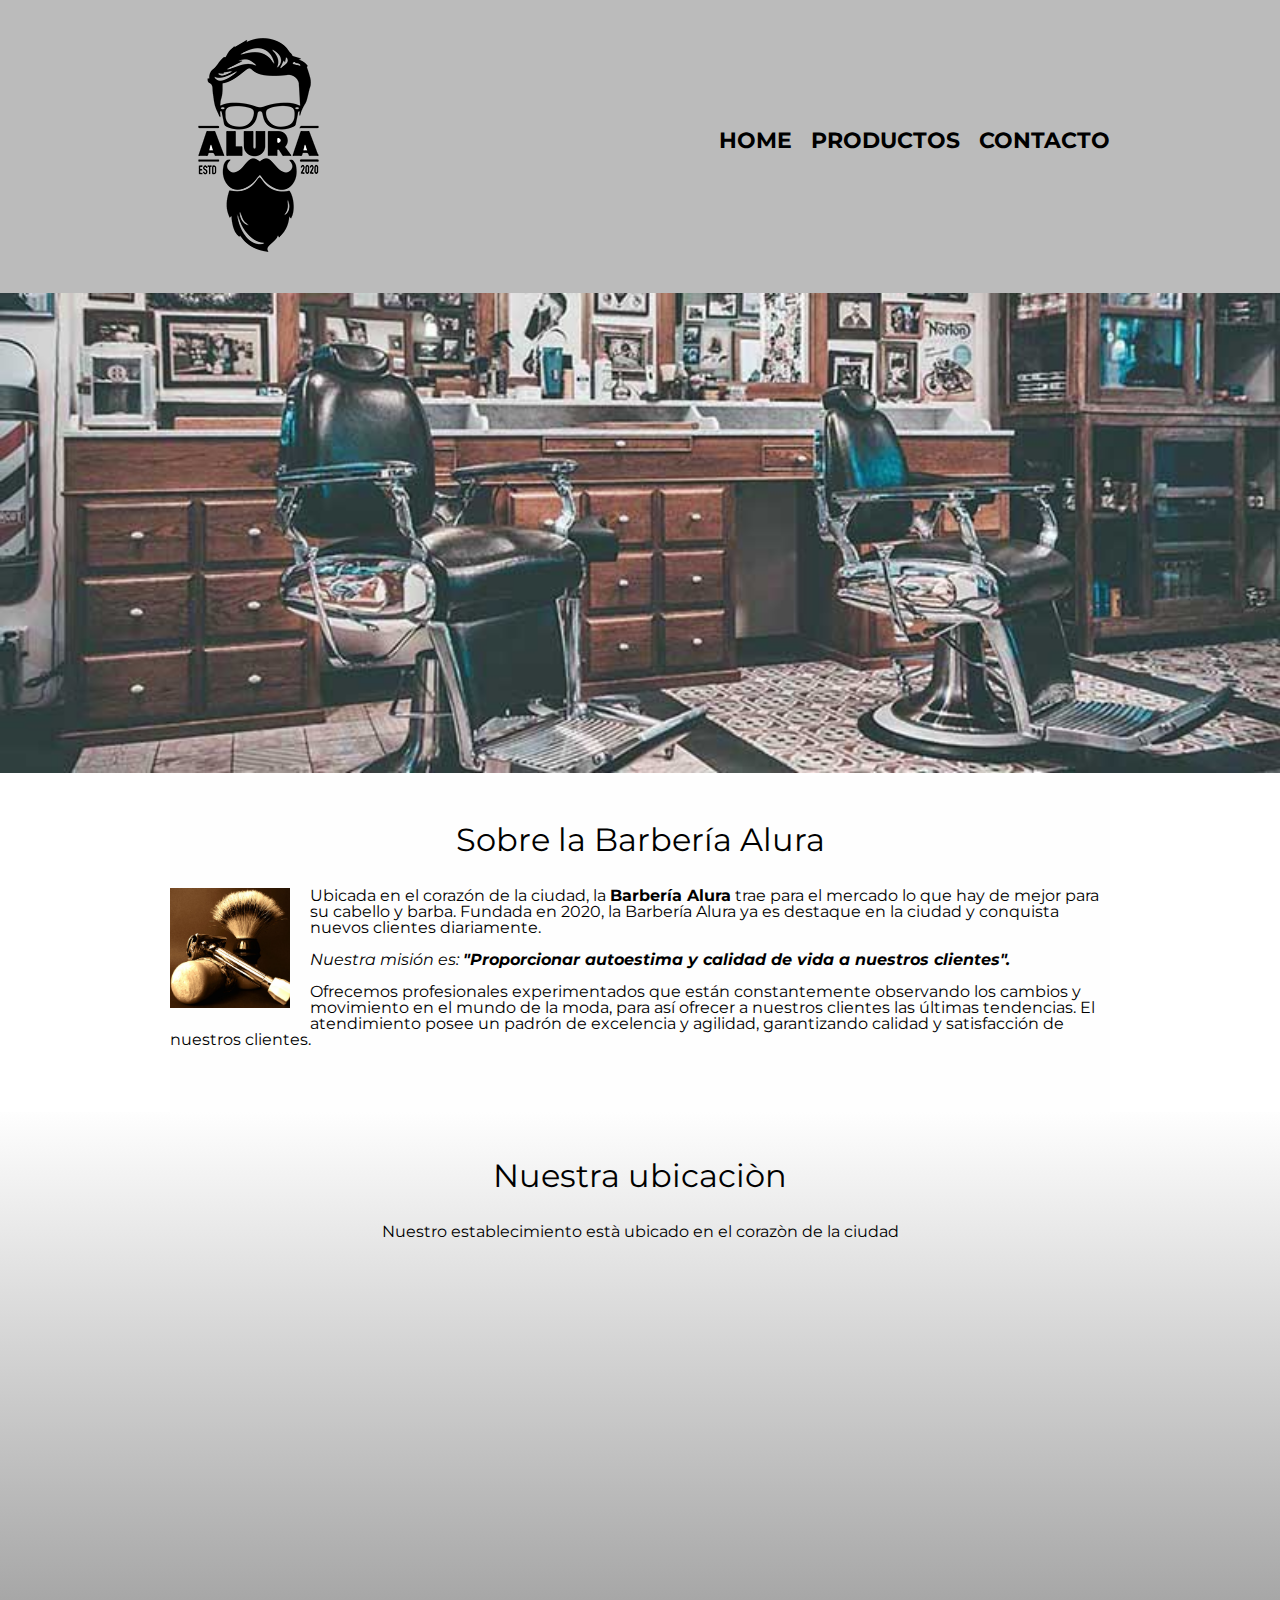
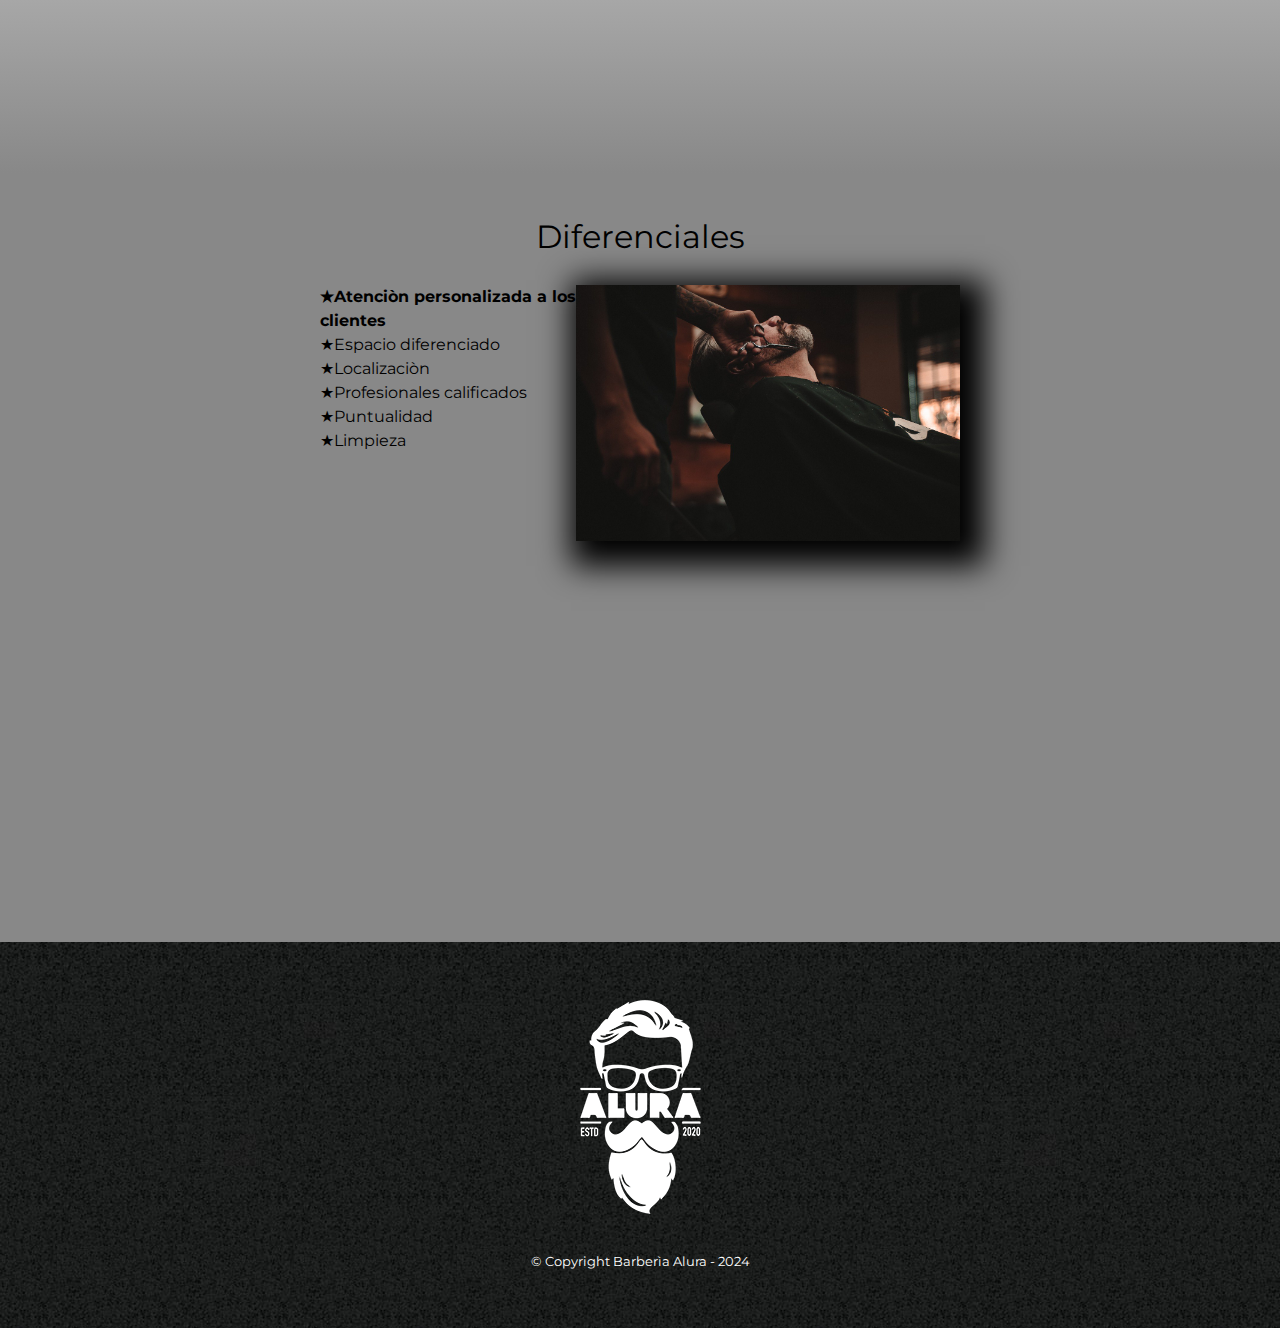
<file: index.html>
<!DOCTYPE html>
<html lang="es">

    <head>

        <meta charset="UTF-8">
        <meta name="viewport" content="width=device-width">
        <title>Barberìa Alura</title>
        <link rel="stylesheet" href="reset.css">
        <link rel="stylesheet" href="style.css">
        <link href="https://fonts.googleapis.com/css2?family=Montserrat:ital,wght@0,100..900;1,100..900&display=swap" rel="stylesheet">
    
    </head>

    <body>

        <header>
            <div class="caja">
                <h1><img src="imagenes/logo.png"></h1>
                <nav>
                    <ul>
                        <li><a href="index.html">Home</a></li>
                        <li><a href="productos.html">Productos</a></li>
                        <li><a href="contacto.html">Contacto</a></li>
                    </ul>
                </nav>
            </div>
        </header>

        <img class="banner" src="banner/banner.jpg">

        <main>
            <section class="principal">

                <h2 class="titulo-principal">Sobre la Barbería Alura</h2>

                <img class="utensilios"  src="imagenes/utensilios.jpg" alt="Utensilios de un barbero.">
    
                <p>Ubicada en el corazón de la ciudad, la <strong>Barbería Alura</strong> trae para el mercado lo que hay de mejor para su cabello y barba. Fundada en 2020, la Barbería Alura ya es destaque en la ciudad y conquista nuevos clientes diariamente.</p>
        
                <p id="mision"><em>Nuestra misión es: <strong>"Proporcionar autoestima y calidad de vida a nuestros clientes".</strong></em></p>
        
                <p>Ofrecemos profesionales experimentados que están constantemente observando los cambios y movimiento en el mundo de la moda, para así ofrecer a nuestros clientes las últimas tendencias. El atendimiento posee un padrón de excelencia y agilidad, garantizando calidad y satisfacción de nuestros clientes. </p> 
            </section>

            <section class="mapa">
                <h3 class="titulo-principal">Nuestra ubicaciòn</h3>
                <p>Nuestro establecimiento està ubicado en el corazòn de la ciudad</p>

                <div class="mapa-contenido">
                    <iframe src="https://www.google.com/maps/embed?pb=!1m18!1m12!1m3!1d3656.407977726848!2d-46.637213023882765!3d-23.589697062635306!2m3!1f0!2f0!3f0!3m2!1i1024!2i768!4f13.1!3m3!1m2!1s0x94ce5bd9bb943bf5%3A0x6f642995c970f0fe!2scaelum%20alura!5e0!3m2!1ses-419!2sco!4v1708293537630!5m2!1ses-419!2sco" width="100%" height="450" style="border:0;" allowfullscreen="" loading="lazy" referrerpolicy="no-referrer-when-downgrade"></iframe>
                </div>


            </section>
    
            <section class="diferenciales">
    
                <h3 class="titulo-principal">Diferenciales</h3>
            
                <div class="contenido-diferenciales">
                    <ul class="lista-diferenciales">
                        <li class="items">Atenciòn personalizada a los clientes</li>
                        <li class="items">Espacio diferenciado</li>
                        <li class="items">Localizaciòn</li>
                        <li class="items">Profesionales calificados</li>
                        <li class="items">Puntualidad</li>
                        <li class="items">Limpieza</li>
                    </ul><img src="diferenciales/diferenciales.jpg" class="imagen-diferenciales">
                </div>
                <div class="video">
                    <iframe width="100%" height="315" src="https://www.youtube.com/embed/wcVVXUV0YUY?si=7mAgavYRPeZlQ2PK" title="YouTube video player" frameborder="0" allow="accelerometer; autoplay; clipboard-write; encrypted-media; gyroscope; picture-in-picture; web-share" allowfullscreen></iframe>
                </div>
    
            </section>



        </main>

        <footer>
            <img src="imagenes/logo-blanco.png">
            <p class="copyright">&copy Copyright Barberìa Alura - 2024</p>
        </footer>
          
    <body>
</html>
</file>
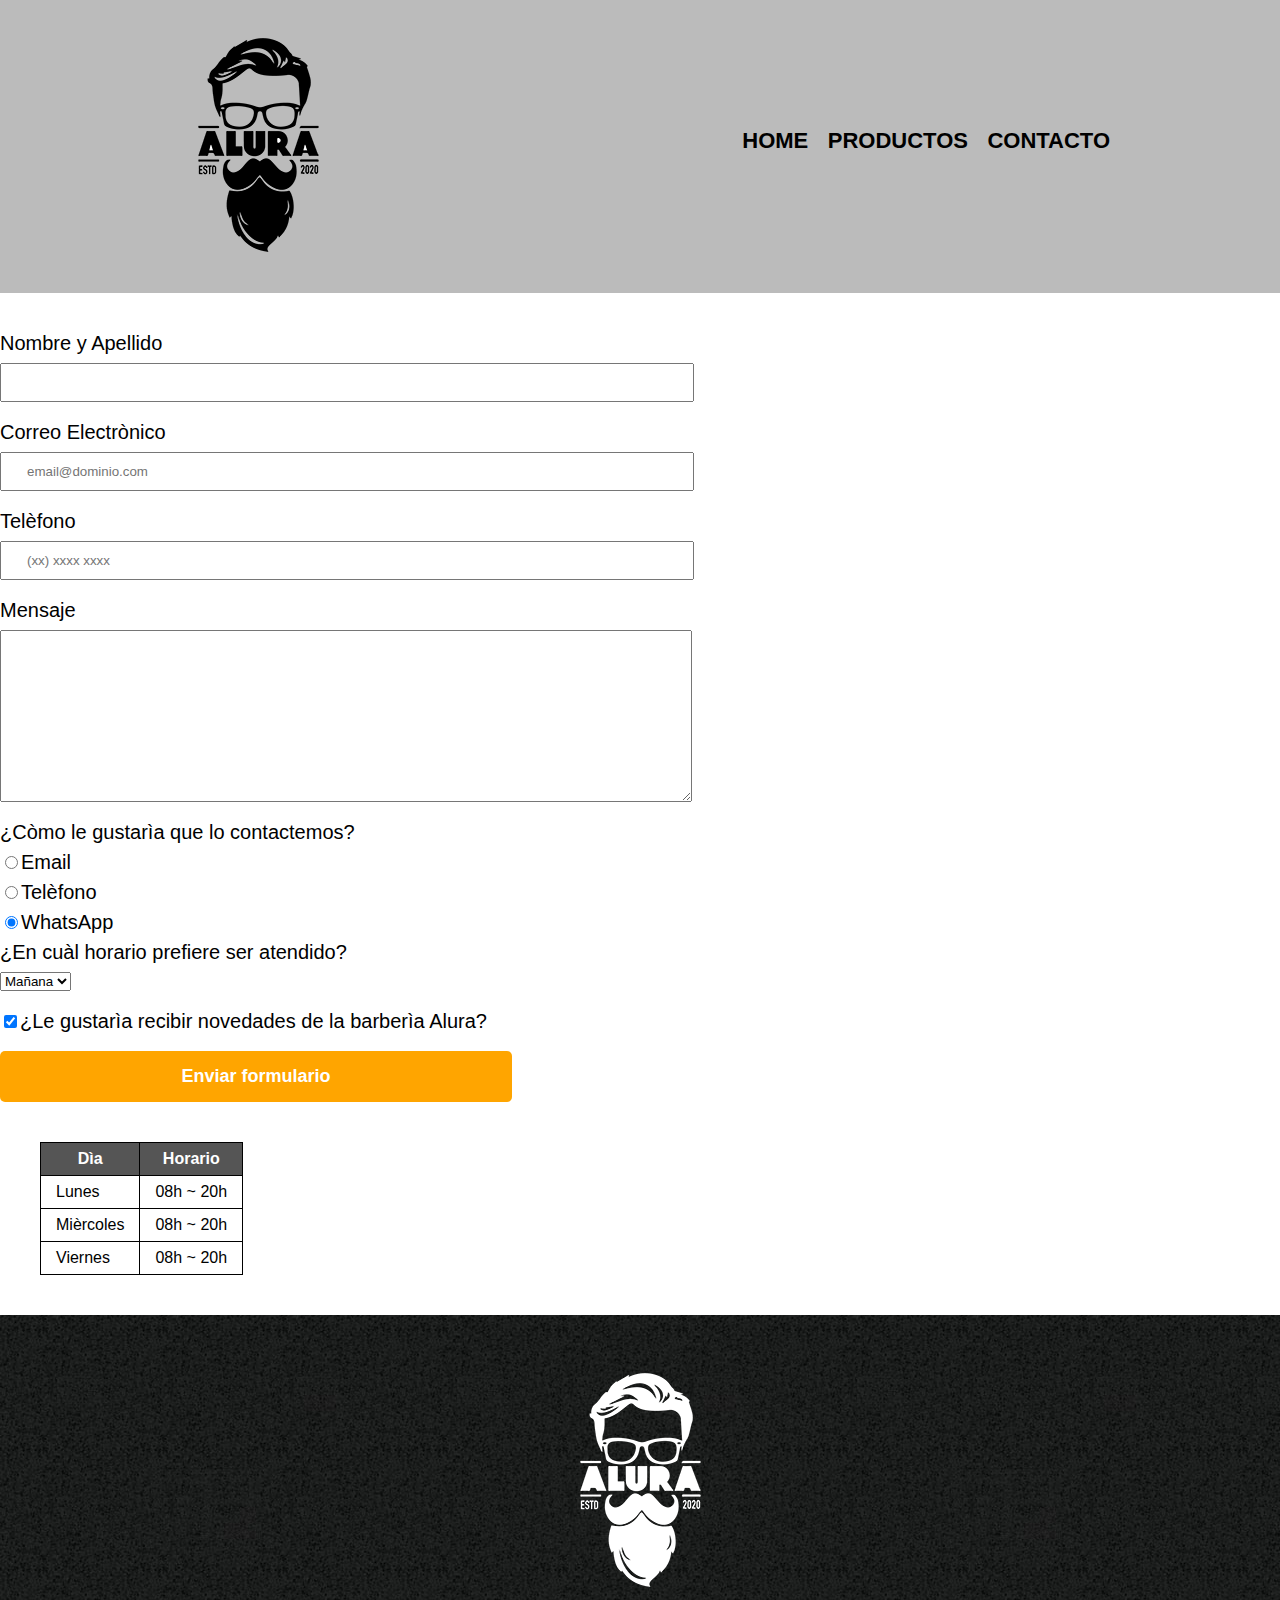
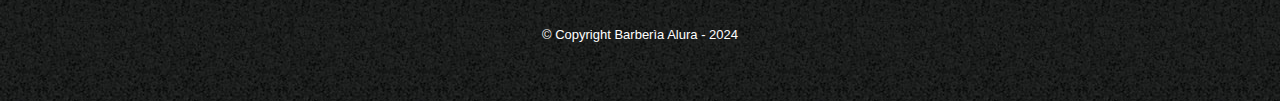
<file: contacto.html>
<!DOCTYPE html>

<html>
    <head>
        <meta charset="UTF-8">
        <title>Contacto - Barberìa Alura</title>
        <link rel="stylesheet" href="reset.css">
        <link rel="stylesheet" href="style.css">
    </head>
    <body>
        <header>
            <div class="caja">
                <h1><img src="imagenes/logo.png" alt="Logo de la Barberìa Alura"></h1>
                <nav>
                    <ul>
                        <li><a href="index.html">Home</a></li>
                        <li><a href="productos.html">Productos</a></li>
                        <li><a href="contacto.html">Contacto</a></li>
                    </ul>
                </nav>
            </div>
        </header>
        <main>
            <form>
                <label for="nombreapellido">Nombre y Apellido</label>
                <input type="text" id="nombreapellido" class="input-padron" required>

                <label for="correoelectronico">Correo Electrònico</label>
                <input type="email" id="correoelectronico" class="input-padron" required placeholder="email@dominio.com">

                <label for="telefono">Telèfono</label>
                <input type="tel" id="telefono" class="input-padron" required placeholder="(xx) xxxx xxxx">

                <label for="mensaje">Mensaje</label>
                <textarea cols="70" rows="10" id="mensaje"class="input-padron" required></textarea>

                <fieldset>
                    <legend>¿Còmo le gustarìa que lo contactemos?</legend>

                    <label for="radio-email"><input type="radio" name="contacto" value="email" id="radio-email">Email</label>
                   
                    <label for="radio-telefono"><input type="radio" name="contacto" value="telefono" id="radio-telefono">Telèfono</label>
                    
                    <label for="radio-whatsapp"> <input type="radio" name="contacto" value="whatsapp" id="radio-whatsapp"checked>WhatsApp</label>
                   
                </fieldset>

                <fieldset>
                    <legend>¿En cuàl horario prefiere ser atendido?</legend>
                    <select>
                        <option>Mañana</option>
                        <option>Tarde</option>
                        <option>Noche</option>
                    </select>
                </fieldset>

                <label class="checkbox"><input type="checkbox" checked>¿Le gustarìa recibir novedades de la barberìa Alura?</label>

                <input type="submit" value="Enviar formulario" class="enviar"> 

            </form>

            <table>
                <thead>
                    <tr>
                        <th>Dìa</th> 
                        <th>Horario</th>
                    </tr>
                </thead>
                <tbody>
                    <tr>
                        <td>Lunes</td> 
                        <td>08h ~ 20h</td>
                    </tr>
                    <tr>
                        <td>Mièrcoles</td> 
                        <td>08h ~ 20h</td>
                    </tr>
                    <tr>
                        <td>Viernes</td> 
                        <td>08h ~ 20h</td>
                    </tr>
                </tbody>
            </table>

        </main>
        <footer>
            <img src="imagenes/logo-blanco.png" alt="Logo de la Barberìa Alura">
            <p class="copyright">&copy Copyright Barberìa Alura - 2024</p>
        </footer>
    </body>
</html>
</file>
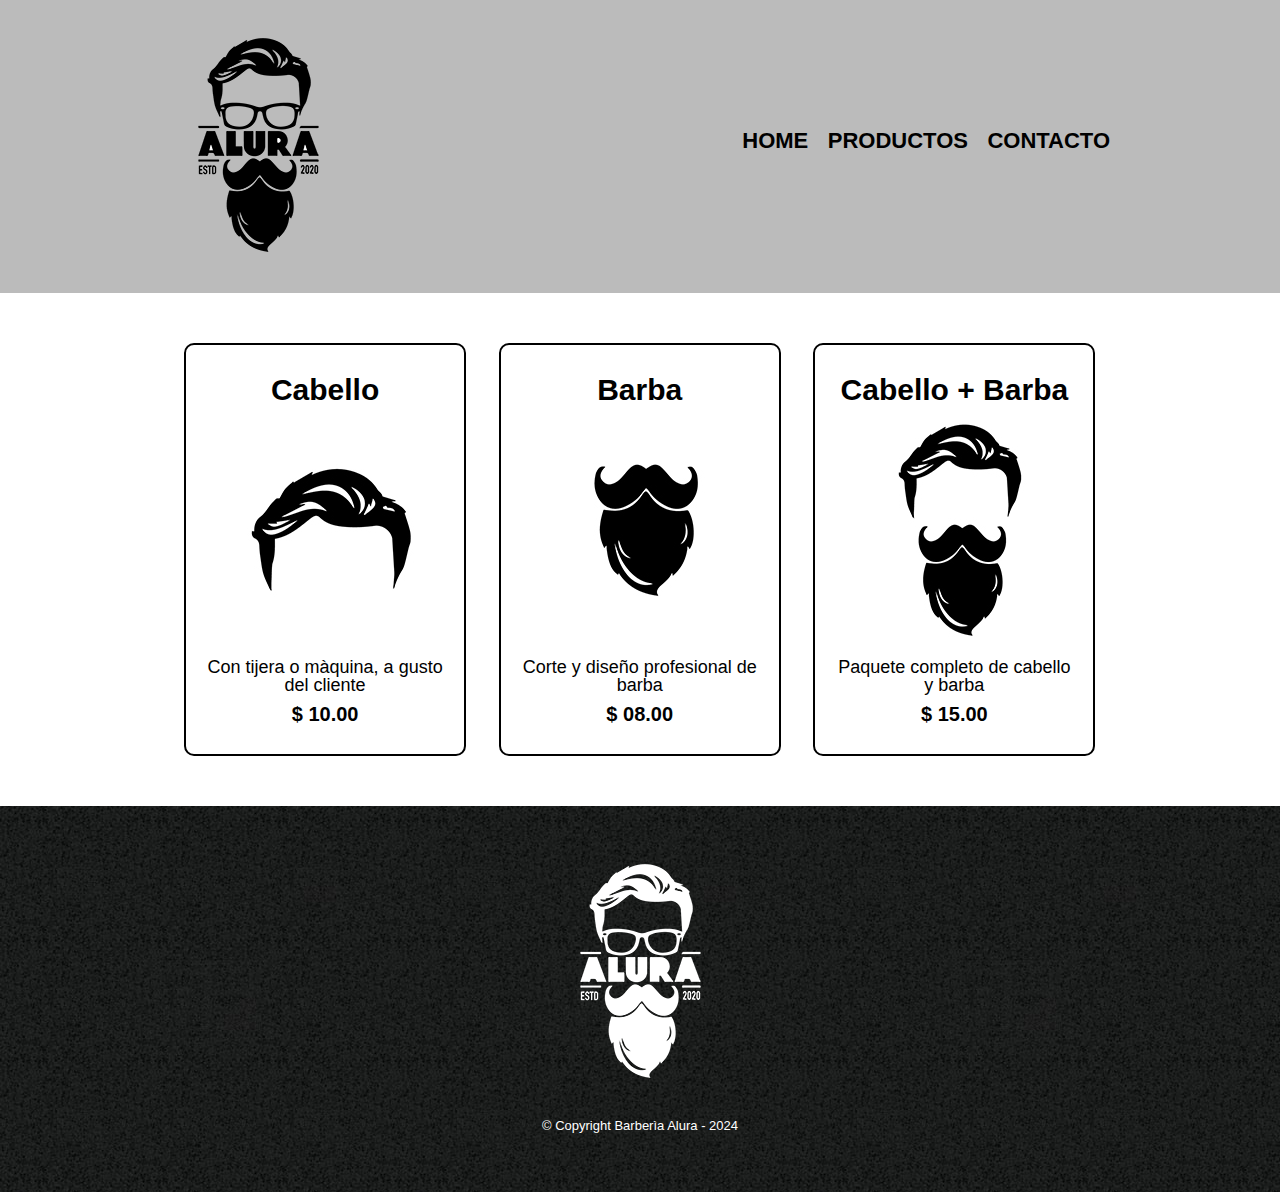
<file: productos.html>
<!DOCTYPE html>

<html>
    <head>
        <meta charset="UTF-8">
        <title>Productos - Barberìa Alura</title>
        <link rel="stylesheet" href="reset.css">
        <link rel="stylesheet" href="style.css">
    </head>
    <body>
        <header>
            <div class="caja">
                <h1><img src="imagenes/logo.png"></h1>
                <nav>
                    <ul>
                        <li><a href="index.html">Home</a></li>
                        <li><a href="productos.html">Productos</a></li>
                        <li><a href="contacto.html">Contacto</a></li>
                    </ul>
                </nav>
            </div>
        </header>

        <main>
            <ul class="productos">
                <li>
                    <h2>Cabello</h2>
                    <img src="imagenes/cabello.jpg">
                    <p class="producto-descripcion">Con tijera o màquina, a gusto del cliente</p>
                    <p class="producto-precio">$ 10.00</p>
                </li>
                <li>
                    <h2>Barba</h2>
                    <img src="imagenes/barba.jpg">
                    <p class="producto-descripcion">Corte y diseño profesional de barba</p>
                    <p class="producto-precio">$ 08.00</p>
                </li>
                <li>
                    <h2>Cabello + Barba</h2>
                    <img src="imagenes/cabello+barba.jpg">
                    <p class="producto-descripcion">Paquete completo de cabello y barba</p>
                    <p class="producto-precio">$ 15.00</p>
                </li>
            </ul>
        </main>

        <footer>
            <img src="imagenes/logo-blanco.png">
            <p class="copyright">&copy Copyright Barberìa Alura - 2024</p>
        </footer>
    </body>
</html>
</file>
<file: style.css>
body{
    font-family: "Montserrat", sans-serif;
}

header {
    background-color: #BBBBBB;
    padding: 20px 0;
}

.caja{
    width: 940px;
    position: relative;
    margin: 0 auto;
}

nav{
    position: absolute;
    top:110px;
    right: 0;
}

nav li{
    display: inline;
    margin: 0 0 0 15px;
}

nav a{
    text-transform: uppercase;
    color: #000000;
    font-weight: bold;
    font-size: 22px;
    text-decoration: none;
}

nav a:hover{
    color: #c78c19;
    text-decoration: underline;
}

.productos{
    width: 940px;
    margin: 0 auto;
    padding: 50px;
}


.productos li{
    display: inline-block;
    text-align: center;
    width: 30%;
    vertical-align: top;
    margin: 0 1.5%;
    padding: 30px 20px;
    box-sizing: border-box;
    border: 2px solid #000000;
    border-radius: 10px;
}

.productos li:hover{
    border-color: #c78c19;
}

.productos li:active{
    border-color: #088c19;
}

.productos h2{
    font-size: 30px;
    font-weight: bold;
}

.productos li:hover h2{
    font-size: 33px;
}

.producto-descripcion{
    font-size: 18px;
}

.producto-precio{
    font-size: 20px;
    font-weight: bold;
    margin-top: 10px;
}

footer{
    text-align: center;
    background: url(imagenes/bg.jpg);
    padding: 40px;
}

.copyright{
    color: #ffffff;
    font-size: 13px;
    margin: 20px;
}

form{
    margin: 40px 0;
}

form label, form legend{
    display: block;
    font-size: 20px;
    margin: 0 0 10px;
}

.input-padron{
    display: block;
    margin: 0 0 20px;
    padding: 10px 25px;
    width: 50%;
}

.checkbox{
    margin: 20px 0;
}

.enviar{
    width: 40%;
    padding: 15px 0;
    font-size: 18px;
    font-weight: bold;
    color: white;
    background: orange;
    border: none;
    border-radius: 5px;
    transition: 1s all;
    cursor: pointer;
}

.enviar:hover{
    background: darkorange;
    transform: scale(1.2);
}

table{
    margin: 40px 40px;
}

thead{
    background: #555555;
    color: white;
    font-weight: bold;
}

td,th{
    border: 1px solid #000000;
    padding: 8px 15px;
}

/* Aquì inicia el CSS Para nuestra home*/
.banner{
    width: 100%;
}

.principal{
    padding: 3em 0;
    background: #FEFEFE;
    width: 940px;
    margin: 0 auto;
}

.titulo-principal{
    text-align: center;
    font-size: 2em;
    margin: 0 0 1em;
    clear: left;
}

.principal p{
    margin: 0 0 1em;
}

.principal strong{
    font-weight: bold;
}

.principal em{
    font-style: italic;
}

.utensilios{
    width: 120px;
    float: left;
    margin: 0 20px 20px 0;
}

.mapa{
    padding: 3em 0;
    background: linear-gradient(#FEFEFE, #888888);
}

.mapa p{
    margin: 0 0 2em;
    text-align: center;
}

.mapa-contenido{
    width: 940px;
    margin: 0 auto;
}

.diferenciales{
    padding: 3em 0;
    background: #888888;
}

.contenido-diferenciales{
    width: 640px;
    margin: 0 auto;
}

.lista-diferenciales{
    width: 40%;
    display: inline-block;
    vertical-align: top;
}

.items{
    line-height: 1.5;
}

.items::before{
    content: "★"; 
}

.items:first-child{
    font-weight: bold;
}

.imagen-diferenciales{
    width: 60%;
    transition: 400ms;
    box-shadow: 10px 10px 30px 15px #000000;
}

.imagen-diferenciales:hover{
    opacity: 0.3;
}

.video{
    width: 560px;
    margin: 1em auto;
}

@media screen and (max-width:480px){
    h1{
        text-align: center;
    }
    nav{
        position: static;
    }

    .caja, .principal, .mapa-contenido, .contenido-diferenciales, .video{
        width: auto;
    }
    .lista-diferenciales, .imagen-diferenciales{
        width: 100%;
    }
}
</file>
